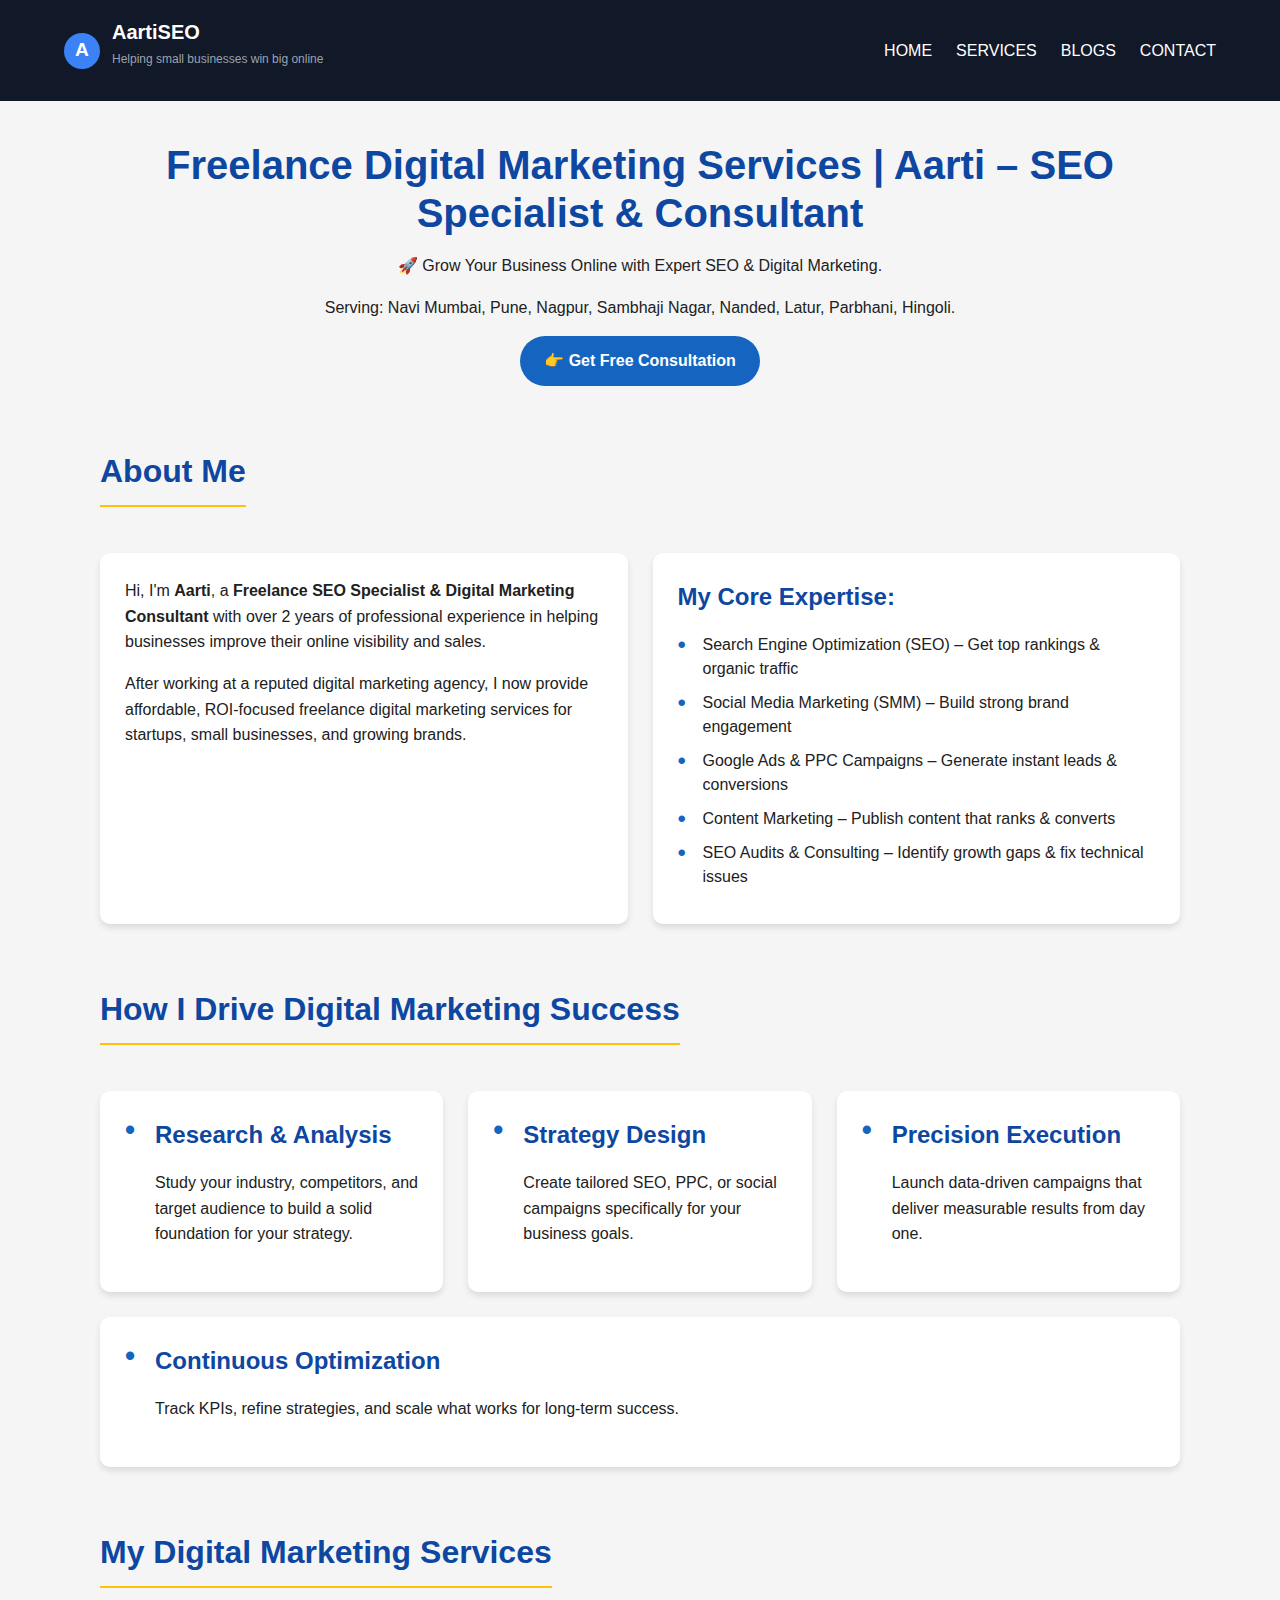
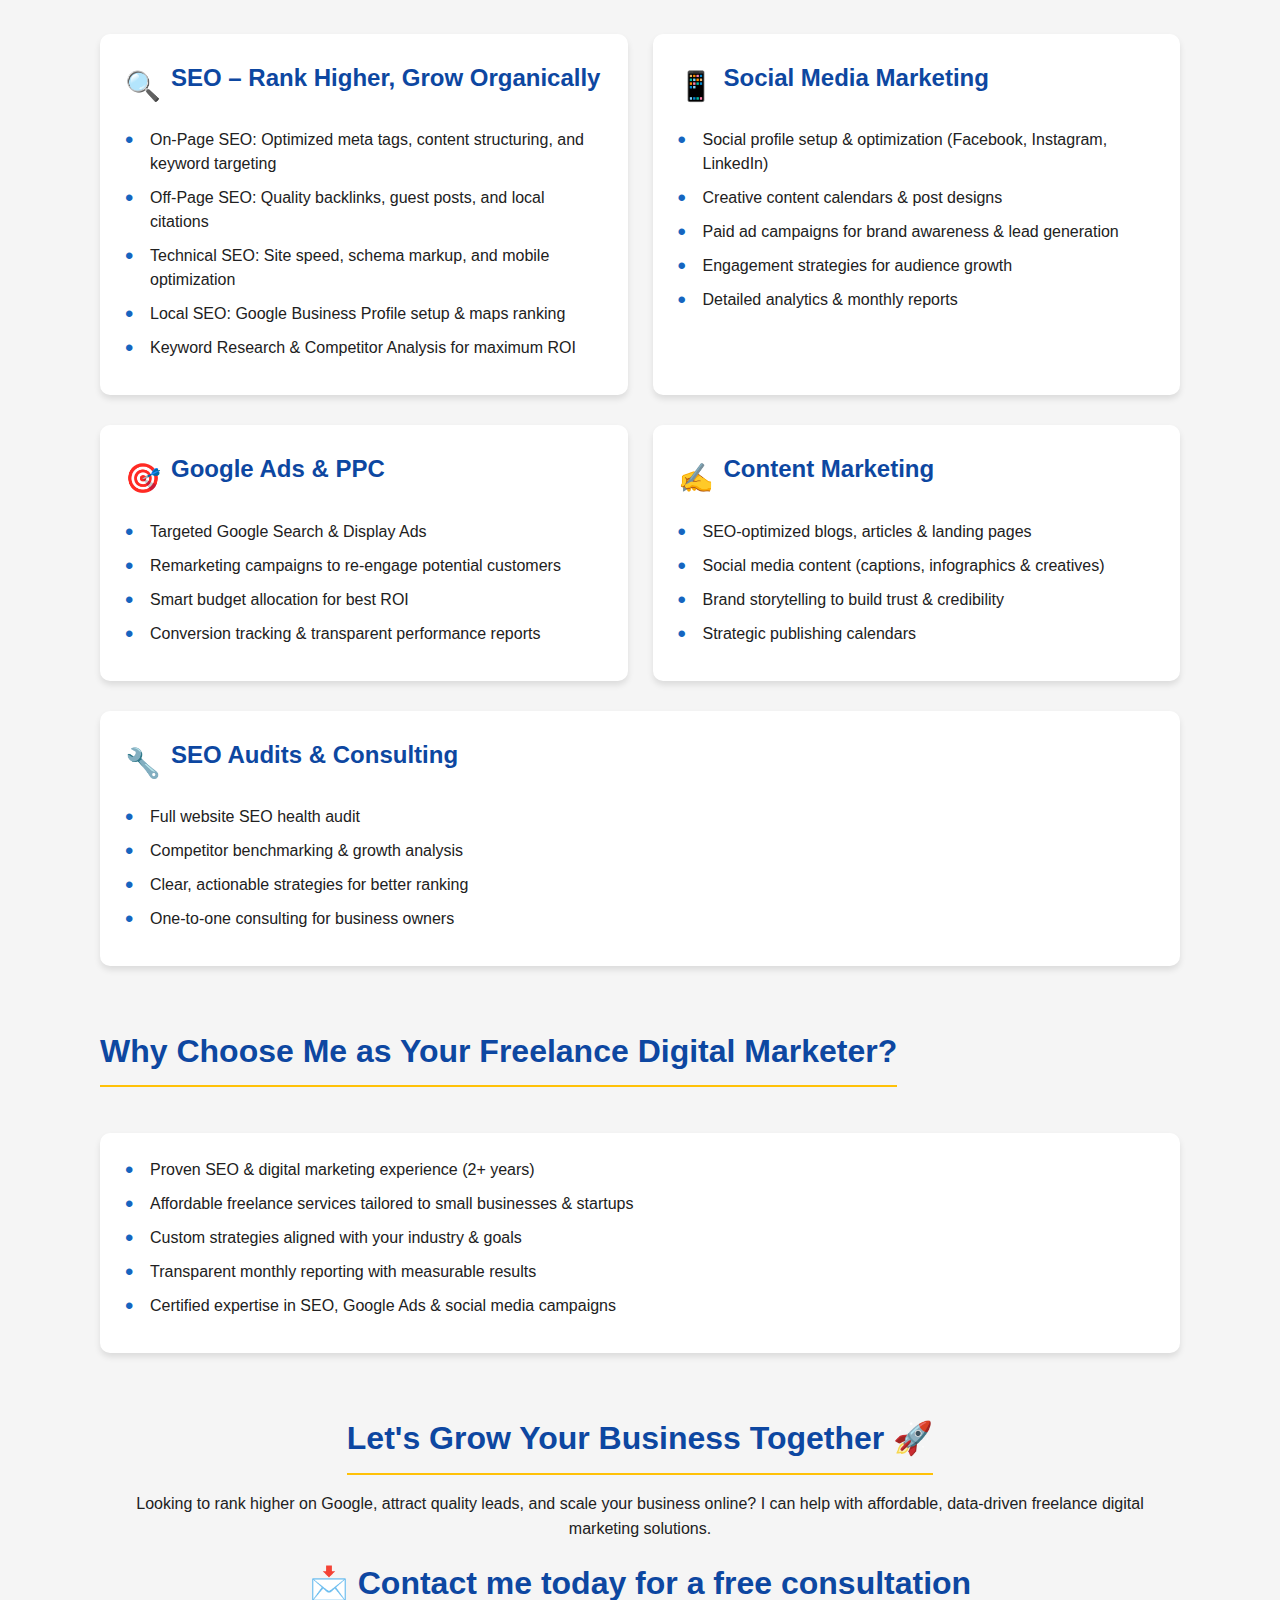
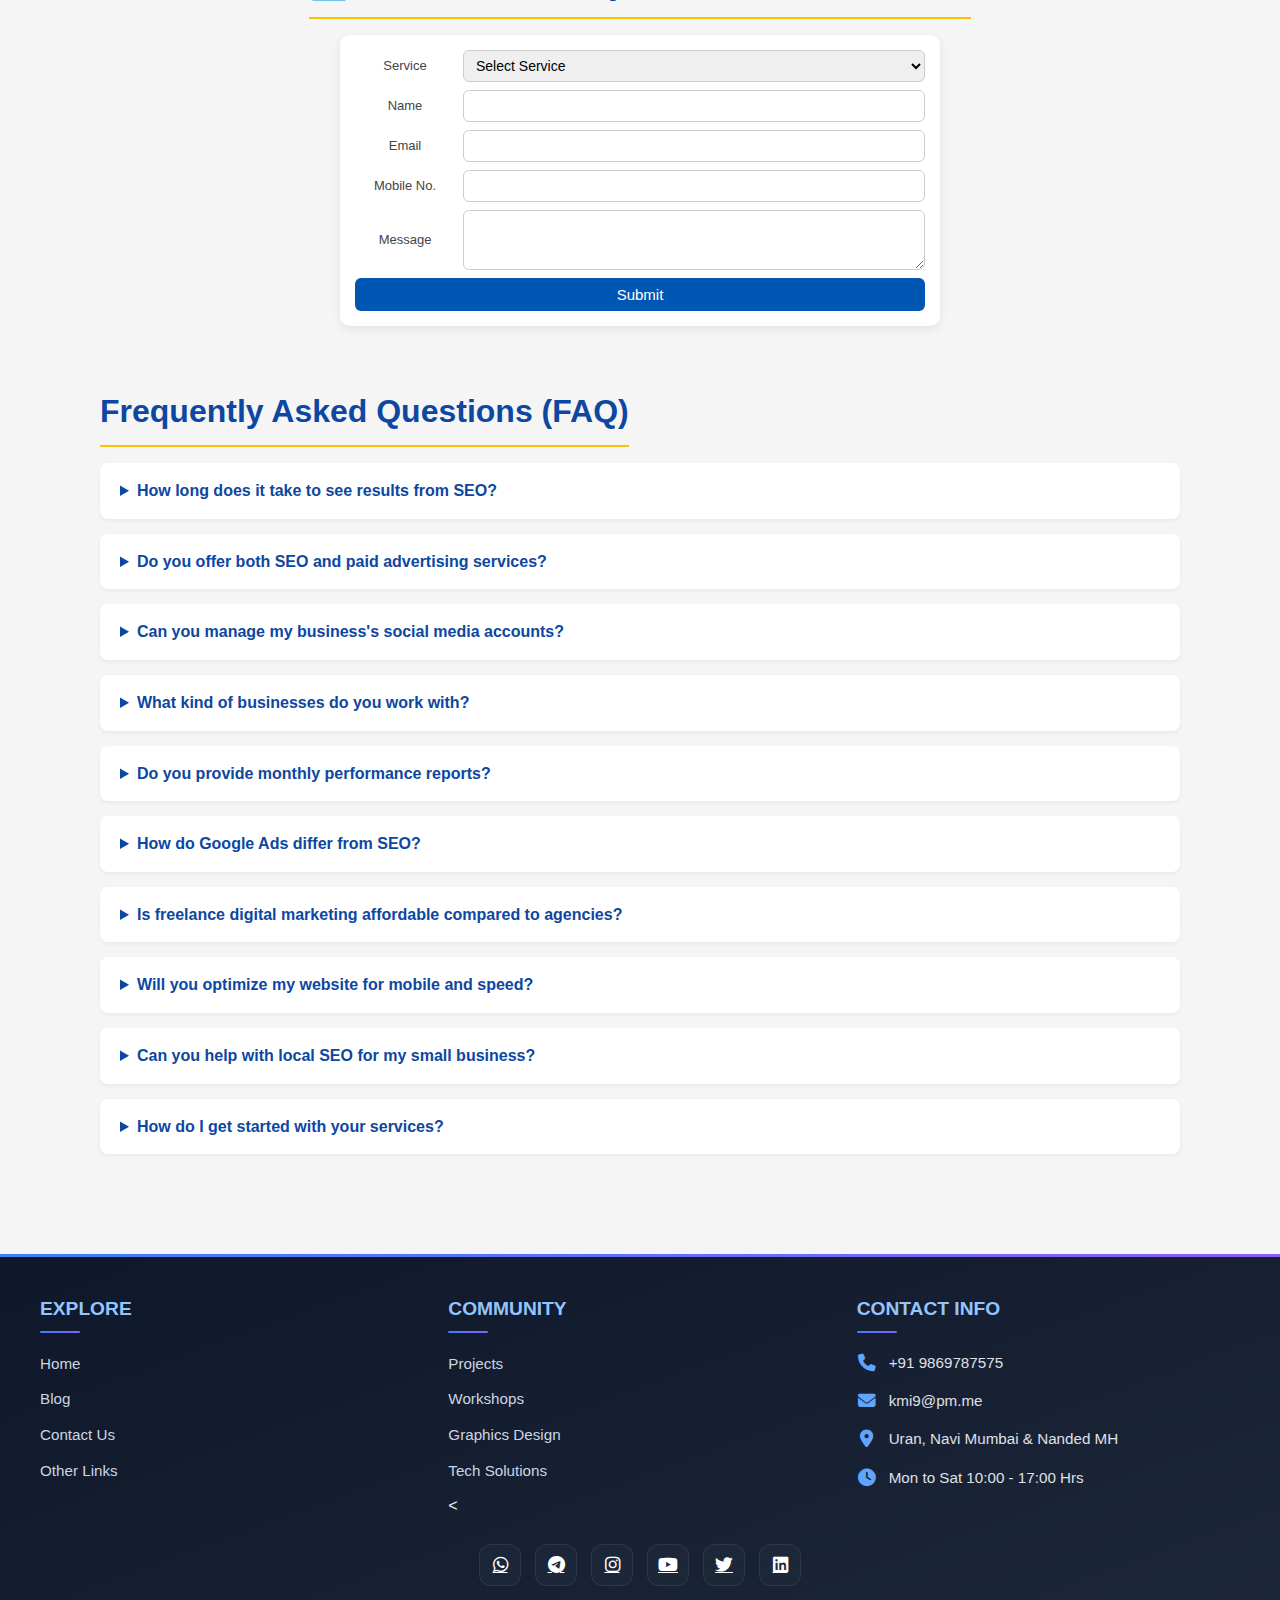
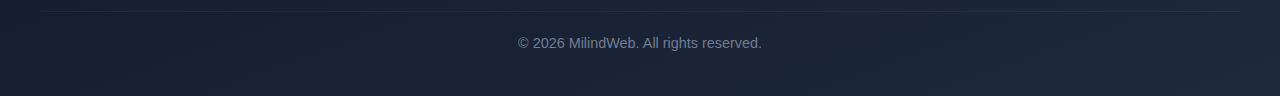
<file: index.html>
<!DOCTYPE html>
<html lang="en">
<head>
  <meta charset="UTF-8">
  <meta name="viewport" content="width=device-width, initial-scale=1.0">

  <title>AartiSEO - Freelance Digital Marketing Services | Aarti - SEO Specialist & Consultant</title>

  <!-- Header + Footer CSS -->
  <link rel="stylesheet" href="css/headerfooter.css">

  <!-- Font Awesome (for icons in footer) -->
  <link rel="stylesheet" href="https://cdnjs.cloudflare.com/ajax/libs/font-awesome/6.4.0/css/all.min.css">

  <!-- JS to load header/footer -->
  <script src="js/headerfooter.js" defer></script>

  <!-- Primary SEO Description -->
  <meta name="description" content="Aarti - Freelance SEO Specialist & Digital Marketing Consultant. Offering SEO, Google Ads, Social Media Marketing & Content Strategies to grow your business online.">

  <!-- Keywords -->
  <meta name="keywords" content="Freelance SEO Specialist, Digital Marketing Services, SEO Expert India, Social Media Marketing, Google Ads Expert, AartiSEO, SEO Consultant Maharashtra">

  <!-- Canonical URL -->
  <link rel="canonical" href="https://aartiseo.pages.dev/">

  <!-- Open Graph (Facebook/LinkedIn/WhatsApp) -->
  <meta property="og:title" content="AartiSEO - Freelance Digital Marketing Services | SEO Specialist & Consultant">
  <meta property="og:description" content="Grow your business with affordable freelance SEO, Google Ads, SMM & content marketing services.">
  <meta property="og:type" content="website">
  <meta property="og:url" content="https://aartiseo.pages.dev/">
  <meta property="og:image" content="https://aartiseo.pages.dev/seo-cover.jpg">

  <!-- Twitter -->
  <meta name="twitter:card" content="summary_large_image">
  <meta name="twitter:title" content="AartiSEO - Freelance Digital Marketing Services">
  <meta name="twitter:description" content="Freelance SEO specialist helping small businesses improve rankings & leads.">
  <meta name="twitter:image" content="https://aartiseo.pages.dev/seo-cover.jpg">

  <!-- Local Business Schema -->
  <script type="application/ld+json">
  {
    "@context": "https://schema.org",
    "@type": "LocalBusiness",
    "name": "AartiSEO - Freelance SEO Specialist & Digital Marketing Consultant",
    "image": "https://aartiseo.pages.dev/seo-cover.jpg",
    "url": "https://aartiseo.pages.dev/",
    "telephone": "+91 98697887575",
    "priceRange": "₹₹",
    "address": {
      "@type": "PostalAddress",
      "addressLocality": "Navi Mumbai",
      "addressRegion": "Maharashtra",
      "addressCountry": "IN"
    },
    "areaServed": [
      "Navi Mumbai", "Pune", "Nagpur", "Sambhaji Nagar",
      "Nanded", "Latur", "Parbhani", "Hingoli"
    ],
    "description": "AartiSEO provides freelance SEO, Google Ads, Social Media Marketing and content strategy services designed for small businesses and startups.",
    "sameAs": [
      "https://wa.me/9198697887575"
    ]
  }
  </script>

  <!-- ===== Your Existing CSS (Untouched) ===== -->
  <style>
    :root {
      --primary: #1565C0;
      --primary-dark: #0D47A1;
      --secondary: #FFC107;
      --light: #f8f9fa;
      --dark: #212121;
      --gray: #757575;
      --light-gray: #e0e0e0;
    }
    * {
      margin: 0; padding: 0;
      box-sizing: border-box;
      font-family: 'Segoe UI', Tahoma, Geneva, Verdana, sans-serif;
    }
    body {
      background-color: #f5f5f5;
      color: var(--dark);
      line-height: 1.6;
      overflow-x: hidden;
    }
    .container {
      width: 100%;
      max-width: 1200px;
      margin: 0 auto;
      padding: 0 30px;
    }
    main { padding: 40px 0; min-height: calc(100vh - 120px); }

    h1, h2, h3 {
      color: var(--primary-dark);
      margin-bottom: 1rem;
      font-weight: 700;
    }
    h1 { font-size: 2.5rem; line-height: 1.2; }
    h2 {
      font-size: 2rem;
      border-bottom: 2px solid var(--secondary);
      padding-bottom: 0.5rem;
      display: inline-block;
    }
    h3 { font-size: 1.5rem; display: inline-flex; align-items: center; gap: 10px; }

    p { margin-bottom: 1rem; }

    @keyframes fadeIn { from { opacity: 0; } to { opacity: 1; } }
    .fade-in { animation: fadeIn 0.8s ease-out forwards; }

    .card {
      background: white;
      border-radius: 10px;
      box-shadow: 0 4px 6px rgba(0,0,0,0.1);
      padding: 25px;
      transition: all 0.3s ease;
      height: 100%;
    }
    .card:hover {
      transform: translateY(-5px);
      box-shadow: 0 10px 20px rgba(0,0,0,0.1);
    }

    .flex-container {
      display: flex;
      flex-wrap: wrap;
      gap: 25px;
      margin: 30px 0;
    }
    .flex-item { flex: 1 0 300px; min-width: 0; }

    .btn {
      display: inline-block;
      background-color: var(--primary);
      color: white;
      padding: 12px 24px;
      border-radius: 50px;
      text-decoration: none;
      font-weight: 600;
      transition: all 0.3s ease;
      border: none; cursor: pointer;
      text-align: center;
    }
    .btn:hover {
      background-color: var(--primary-dark);
      transform: translateY(-2px);
      box-shadow: 0 4px 8px rgba(0,0,0,0.2);
    }

    .section { margin-bottom: 60px; }
    .section-header { margin-bottom: 30px; text-align: center; }

    .service-header { display: flex; align-items: center; gap: 10px; margin-bottom: 15px; }
    .service-icon { font-size: 1.8rem; }

    .process-step {
      position: relative;
      padding-left: 30px;
      margin-bottom: 20px;
    }
    .process-step:before {
      content: "•";
      position: absolute;
      left: 0;
      color: var(--primary);
      font-size: 1.8rem;
      font-weight: bold;
      line-height: 1;
    }

    .benefits-list { list-style-type: none; padding-left: 0; }
    .benefits-list li {
      position: relative;
      padding-left: 25px;
      margin-bottom: 10px;
      line-height: 1.5;
    }
    .benefits-list li:before {
      content: "•";
      position: absolute;
      left: 0;
      color: var(--primary);
      font-size: 1.5rem;
      line-height: 1;
    }

    details {
      background: white;
      border-radius: 8px;
      padding: 15px 20px;
      margin-bottom: 15px;
      box-shadow: 0 2px 4px rgba(0,0,0,0.05);
    }
    summary {
      font-weight: 600;
      cursor: pointer;
      outline: none;
      color: var(--primary-dark);
    }
    details[open] summary { margin-bottom: 10px; }

    @media (max-width: 768px) {
      h1 { font-size: 2rem; }
      h2 { font-size: 1.75rem; }
      .container { padding: 0 20px; }
      .flex-item { flex-basis: 100%; }
      .btn { display: block; width: 100%; }
      .service-header { flex-direction: row; }
    }
  </style>

  <!-- ===== Your Existing FAQ Schema (Untouched) ===== -->
  <script type="application/ld+json">
  {
    "@context": "https://schema.org",
    "@type": "FAQPage",
    "mainEntity": [
      {
        "@type": "Question",
        "name": "How long does it take to see results from SEO?",
        "acceptedAnswer": { "@type": "Answer", "text": "SEO is a long-term process. Most businesses see improvements in 2–3 months, with major growth in 6–9 months." }
      },
      {
        "@type": "Question",
        "name": "Do you offer both SEO and paid advertising services?",
        "acceptedAnswer": { "@type": "Answer", "text": "Yes. I provide full-service digital marketing including SEO, Google Ads, and Social Media Marketing." }
      },
      {
        "@type": "Question",
        "name": "Can you manage my business's social media accounts?",
        "acceptedAnswer": { "@type": "Answer", "text": "Absolutely. I manage Facebook, Instagram, LinkedIn & Twitter accounts for brands." }
      }
    ]
  }
  </script>

</head>

<body>

  <!-- Header -->
  <div id="header"></div>

  <main>
    <div class="container">

      <!-- Hero Section -->
      <section class="section">
        <div class="section-header fade-in">
          <h1>Freelance Digital Marketing Services | Aarti – SEO Specialist & Consultant</h1>
          <p class="subtitle">🚀 Grow Your Business Online with Expert SEO & Digital Marketing.</p>
          <p>Serving: Navi Mumbai, Pune, Nagpur, Sambhaji Nagar, Nanded, Latur, Parbhani, Hingoli.</p>
          <a href="https://wa.me/9198697887575" class="btn">👉 Get Free Consultation</a>
        </div>
      </section>

      <!-- (Your Entire Page Content Below — UNCHANGED) -->
      <!-- About Me Section -->
            <section class="section">
                <div class="container">
                    <h2>About Me</h2>
                    <div class="flex-container">
                        <div class="flex-item">
                            <div class="card">
                                <p>Hi, I'm <strong>Aarti</strong>, a <strong>Freelance SEO Specialist & Digital Marketing Consultant</strong> with over 2 years of professional experience in helping businesses improve their online visibility and sales.</p>
                                <p>After working at a reputed digital marketing agency, I now provide affordable, ROI-focused freelance digital marketing services for startups, small businesses, and growing brands.</p>
                            </div>
                        </div>
                        <div class="flex-item">
                            <div class="card">
                                <h3>My Core Expertise:</h3>
                                <ul class="benefits-list">
                                    <li>Search Engine Optimization (SEO) – Get top rankings & organic traffic</li>
                                    <li>Social Media Marketing (SMM) – Build strong brand engagement</li>
                                    <li>Google Ads & PPC Campaigns – Generate instant leads & conversions</li>
                                    <li>Content Marketing – Publish content that ranks & converts</li>
                                    <li>SEO Audits & Consulting – Identify growth gaps & fix technical issues</li>
                                </ul>
                            </div>
                        </div>
                    </div>
                </div>
            </section>
            
            <!-- Process Section -->
            <section class="section">
                <div class="container">
                    <h2>How I Drive Digital Marketing Success</h2>
                    <div class="flex-container">
                        <div class="flex-item">
                            <div class="card">
                                <div class="process-step">
                                    <h3>Research & Analysis</h3>
                                    <p>Study your industry, competitors, and target audience to build a solid foundation for your strategy.</p>
                                </div>
                            </div>
                        </div>
                        <div class="flex-item">
                            <div class="card">
                                <div class="process-step">
                                    <h3>Strategy Design</h3>
                                    <p>Create tailored SEO, PPC, or social campaigns specifically for your business goals.</p>
                                </div>
                            </div>
                        </div>
                        <div class="flex-item">
                            <div class="card">
                                <div class="process-step">
                                    <h3>Precision Execution</h3>
                                    <p>Launch data-driven campaigns that deliver measurable results from day one.</p>
                                </div>
                            </div>
                        </div>
                        <div class="flex-item">
                            <div class="card">
                                <div class="process-step">
                                    <h3>Continuous Optimization</h3>
                                    <p>Track KPIs, refine strategies, and scale what works for long-term success.</p>
                                </div>
                            </div>
                        </div>
                    </div>
                </div>
            </section>
            
            <!-- Services Section -->
            <section class="section">
                <div class="container">
                    <h2>My Digital Marketing Services</h2>
                    
                    <div class="flex-container">
                        <div class="flex-item">
                            <div class="card">
                                <div class="service-header">
                                    <span class="service-icon">🔍</span>
                                    <h3>SEO – Rank Higher, Grow Organically</h3>
                                </div>
                                <ul class="benefits-list">
                                    <li>On-Page SEO: Optimized meta tags, content structuring, and keyword targeting</li>
                                    <li>Off-Page SEO: Quality backlinks, guest posts, and local citations</li>
                                    <li>Technical SEO: Site speed, schema markup, and mobile optimization</li>
                                    <li>Local SEO: Google Business Profile setup & maps ranking</li>
                                    <li>Keyword Research & Competitor Analysis for maximum ROI</li>
                                </ul>
                            </div>
                        </div>
                        
                        <div class="flex-item">
                            <div class="card">
                                <div class="service-header">
                                    <span class="service-icon">📱</span>
                                    <h3>Social Media Marketing</h3>
                                </div>
                                <ul class="benefits-list">
                                    <li>Social profile setup & optimization (Facebook, Instagram, LinkedIn)</li>
                                    <li>Creative content calendars & post designs</li>
                                    <li>Paid ad campaigns for brand awareness & lead generation</li>
                                    <li>Engagement strategies for audience growth</li>
                                    <li>Detailed analytics & monthly reports</li>
                                </ul>
                            </div>
                        </div>
                    </div>
                    
                    <div class="flex-container">
                        <div class="flex-item">
                            <div class="card">
                                <div class="service-header">
                                    <span class="service-icon">🎯</span>
                                    <h3>Google Ads & PPC</h3>
                                </div>
                                <ul class="benefits-list">
                                    <li>Targeted Google Search & Display Ads</li>
                                    <li>Remarketing campaigns to re-engage potential customers</li>
                                    <li>Smart budget allocation for best ROI</li>
                                    <li>Conversion tracking & transparent performance reports</li>
                                </ul>
                            </div>
                        </div>
                        
                        <div class="flex-item">
                            <div class="card">
                                <div class="service-header">
                                    <span class="service-icon">✍️</span>
                                    <h3>Content Marketing</h3>
                                </div>
                                <ul class="benefits-list">
                                    <li>SEO-optimized blogs, articles & landing pages</li>
                                    <li>Social media content (captions, infographics & creatives)</li>
                                    <li>Brand storytelling to build trust & credibility</li>
                                    <li>Strategic publishing calendars</li>
                                </ul>
                            </div>
                        </div>
                    </div>
                    
                    <div class="flex-container">
                        <div class="flex-item">
                            <div class="card">
                                <div class="service-header">
                                    <span class="service-icon">🔧</span>
                                    <h3>SEO Audits & Consulting</h3>
                                </div>
                                <ul class="benefits-list">
                                    <li>Full website SEO health audit</li>
                                    <li>Competitor benchmarking & growth analysis</li>
                                    <li>Clear, actionable strategies for better ranking</li>
                                    <li>One-to-one consulting for business owners</li>
                                </ul>
                            </div>
                        </div>
                    </div>
                </div>
            </section>
            
            <!-- Why Choose Me Section -->
            <section class="section">
                <div class="container">
                    <h2>Why Choose Me as Your Freelance Digital Marketer?</h2>
                    <div class="flex-container">
                        <div class="flex-item">
                            <div class="card">
                                <ul class="benefits-list">
                                    <li>Proven SEO & digital marketing experience (2+ years)</li>
                                    <li>Affordable freelance services tailored to small businesses & startups</li>
                                    <li>Custom strategies aligned with your industry & goals</li>
                                    <li>Transparent monthly reporting with measurable results</li>
                                    <li>Certified expertise in SEO, Google Ads & social media campaigns</li>
                                </ul>
                            </div>
                        </div>
                    </div>
                </div>
            </section>
            
            <!-- CTA Section -->
            <section class="section">
                <div class="container">
                    <div class="section-header">
                        <h2>Let's Grow Your Business Together 🚀</h2>
                        <p>Looking to rank higher on Google, attract quality leads, and scale your business online? I can help with affordable, data-driven freelance digital marketing solutions.</p>
                       <h2> 📩 Contact me today for a free consultation</h2>

<br>
<!-- contact form and js fetch from contactform.html, & js/form-handler.js -->
<div id="form-container"></div>

<script>
  fetch("contactform.html")
    .then(res => res.text())
    .then(html => {
      document.getElementById("form-container").innerHTML = html;

      // Load JS
      const script = document.createElement("script");
      script.src = "js/form-handler.js";
      document.body.appendChild(script);
    });
</script>


                    </div>
                </div>
            </section>
            
            <!-- FAQ Section -->
            <section class="section">
                <div class="container">
                    <h2>Frequently Asked Questions (FAQ)</h2>
                    
                    <details itemscope itemprop="mainEntity" itemtype="https://schema.org/Question">
                        <summary itemprop="name">How long does it take to see results from SEO?</summary>
                        <div itemscope itemprop="acceptedAnswer" itemtype="https://schema.org/Answer">
                            <p itemprop="text">SEO is a long-term process. Most businesses start seeing noticeable improvements in 2–3 months, with significant growth in 6–9 months depending on competition and niche.</p>
                        </div>
                    </details>
                    
                    <details itemscope itemprop="mainEntity" itemtype="https://schema.org/Question">
                        <summary itemprop="name">Do you offer both SEO and paid advertising services?</summary>
                        <div itemscope itemprop="acceptedAnswer" itemtype="https://schema.org/Answer">
                            <p itemprop="text">Yes. I provide full-service digital marketing, including SEO, Google Ads (PPC), and Social Media Marketing to ensure a balanced growth strategy.</p>
                        </div>
                    </details>
                    
                    <details itemscope itemprop="mainEntity" itemtype="https://schema.org/Question">
                        <summary itemprop="name">Can you manage my business's social media accounts?</summary>
                        <div itemscope itemprop="acceptedAnswer" itemtype="https://schema.org/Answer">
                            <p itemprop="text">Absolutely. I create, optimize, and manage social media profiles on Facebook, Instagram, LinkedIn, and Twitter to boost engagement and brand awareness.</p>
                        </div>
                    </details>
                    
                    <details itemscope itemprop="mainEntity" itemtype="https://schema.org/Question">
                        <summary itemprop="name">What kind of businesses do you work with?</summary>
                        <div itemscope itemprop="acceptedAnswer" itemtype="https://schema.org/Answer">
                            <p itemprop="text">I work with startups, small businesses, and growing companies across industries like retail, healthcare, education, real estate, and professional services.</p>
                        </div>
                    </details>
                    
                    <details itemscope itemprop="mainEntity" itemtype="https://schema.org/Question">
                        <summary itemprop="name">Do you provide monthly performance reports?</summary>
                        <div itemscope itemprop="acceptedAnswer" itemtype="https://schema.org/Answer">
                            <p itemprop="text">Yes. I deliver detailed monthly reports showing improvements in rankings, website traffic, leads, and conversions so you can measure ROI.</p>
                        </div>
                    </details>
                    
                    <details itemscope itemprop="mainEntity" itemtype="https://schema.org/Question">
                        <summary itemprop="name">How do Google Ads differ from SEO?</summary>
                        <div itemscope itemprop="acceptedAnswer" itemtype="https://schema.org/Answer">
                            <p itemprop="text">SEO brings long-term organic traffic, while Google Ads (PPC) generates instant visibility and leads. I often recommend combining both for maximum impact.</p>
                        </div>
                    </details>
                    
                    <details itemscope itemprop="mainEntity" itemtype="https://schema.org/Question">
                        <summary itemprop="name">Is freelance digital marketing affordable compared to agencies?</summary>
                        <div itemscope itemprop="acceptedAnswer" itemtype="https://schema.org/Answer">
                            <p itemprop="text">Yes! As a freelancer, I offer affordable pricing without overhead agency costs, while still delivering professional-grade strategies tailored to your business.</p>
                        </div>
                    </details>
                    
                    <details itemscope itemprop="mainEntity" itemtype="https://schema.org/Question">
                        <summary itemprop="name">Will you optimize my website for mobile and speed?</summary>
                        <div itemscope itemprop="acceptedAnswer" itemtype="https://schema.org/Answer">
                            <p itemprop="text">Definitely. As part of technical SEO, I ensure your website is fast, mobile-friendly, and user-optimized, which helps rankings and user experience.</p>
                        </div>
                    </details>
                    
                    <details itemscope itemprop="mainEntity" itemtype="https://schema.org/Question">
                        <summary itemprop="name">Can you help with local SEO for my small business?</summary>
                        <div itemscope itemprop="acceptedAnswer" itemtype="https://schema.org/Answer">
                            <p itemprop="text">Yes. I specialize in Local SEO strategies, including Google Business Profile optimization, map listings, and local keyword targeting to attract nearby customers.</p>
                        </div>
                    </details>
                    
                    <details itemscope itemprop="mainEntity" itemtype="https://schema.org/Question">
                        <summary itemprop="name">How do I get started with your services?</summary>
                        <div itemscope itemprop="acceptedAnswer" itemtype="https://schema.org/Answer">
                            <p itemprop="text">Simple! 📩 Contact me today for a free consultation. I'll review your business goals and create a custom digital marketing plan suited to your needs.</p>
                        </div>
                    </details>
                </div>
            </section>

    </div>
  </main>

  <!-- Footer -->
  <div id="footer"></div>

</body>
</html>
</file>
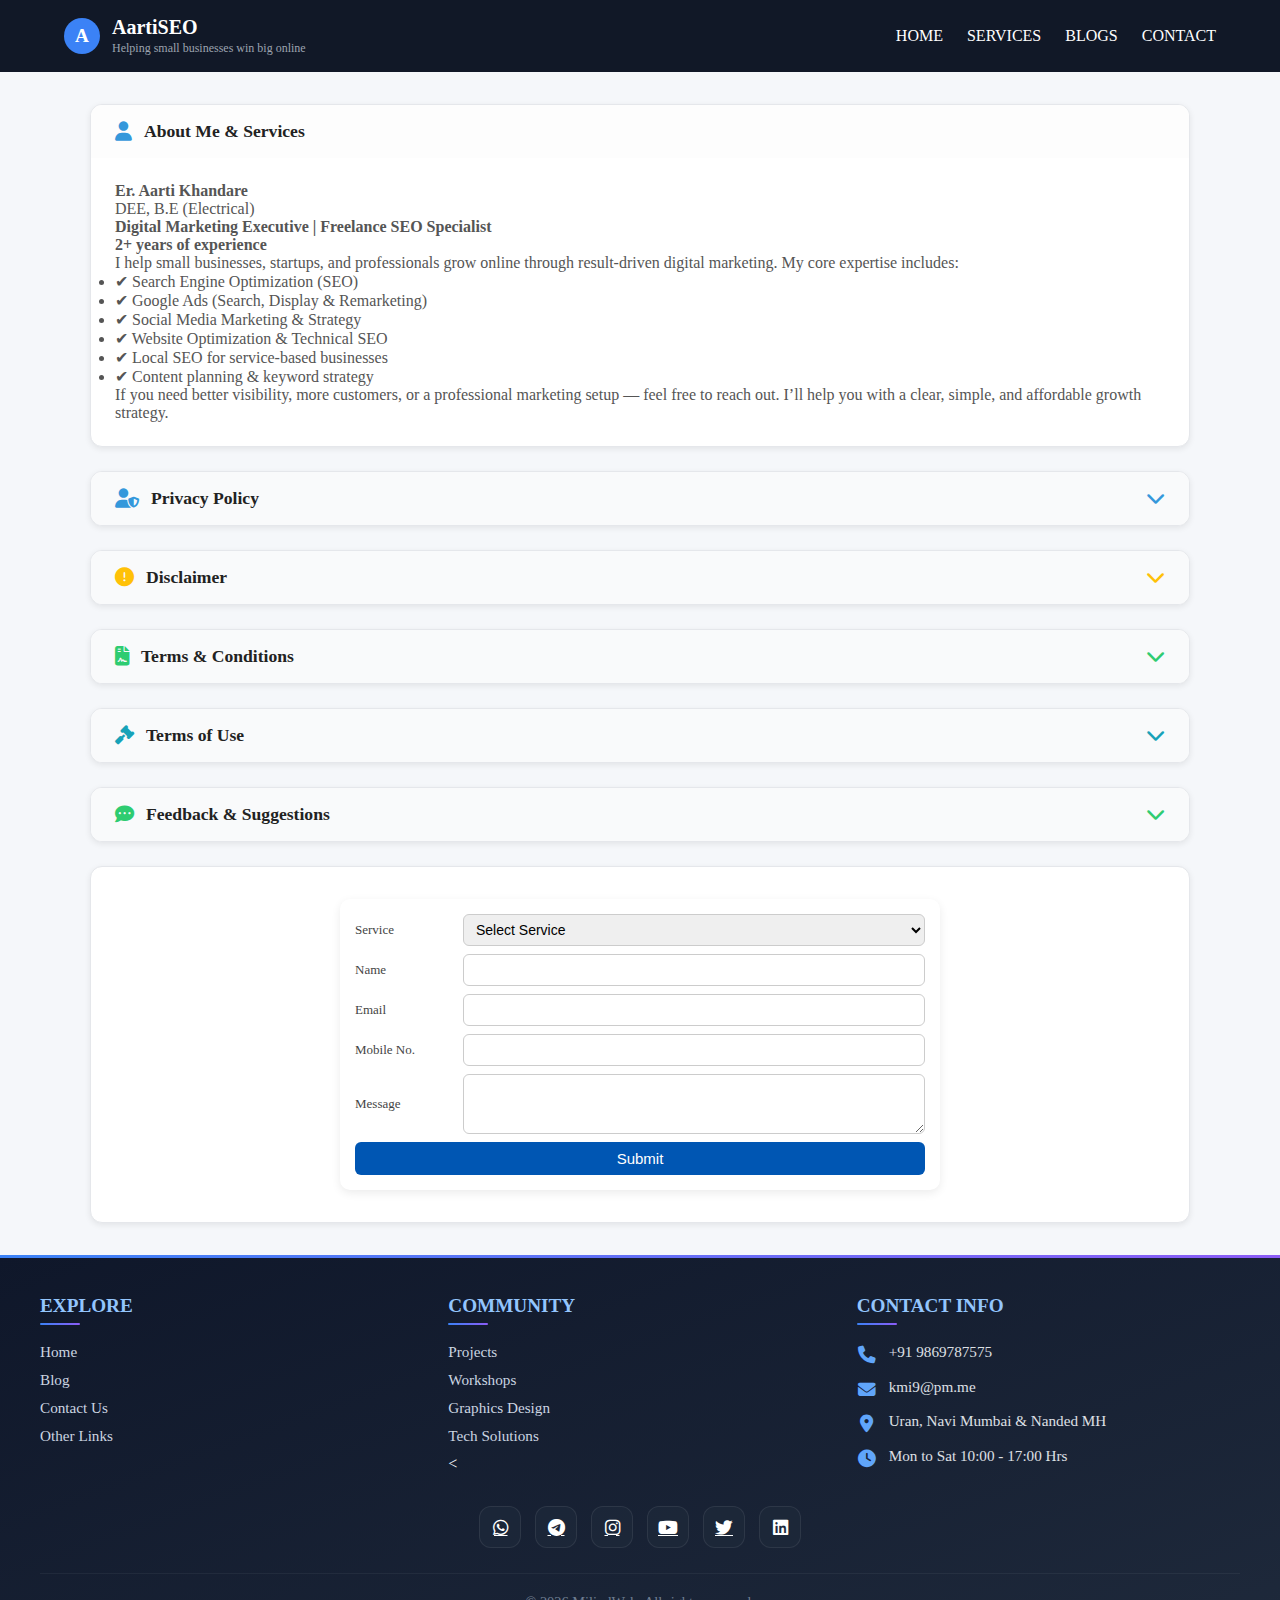
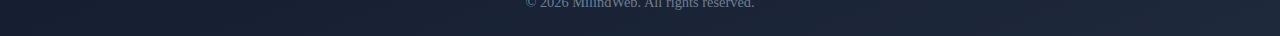
<file: contact.html>
<!DOCTYPE html>
<html lang="en">
<head>

  <!-- Basic SEO -->
  <meta charset="UTF-8">
  <meta name="viewport" content="width=device-width, initial-scale=1.0">

  <title>Contact AartiSEO – Freelance SEO Specialist & Digital Marketing Consultant</title>

  <meta name="description" content="Get in touch with Aarti Khandare – Freelance SEO Specialist & Digital Marketing Executive (2+ yrs). Contact for SEO services, Google Ads, social media marketing, website optimization & consultations.">
  <meta name="keywords" content="Contact AartiSEO, SEO Freelancer India, Digital Marketing Consultant, SEO Services, Google Ads Expert, Social Media Marketing, Hire SEO Specialist">

  <meta name="author" content="Aarti Khandare">

  <!-- Canonical -->
  <link rel="canonical" href="https://aartiseo.pages.dev/contact.html">

  <!-- Open Graph -->
  <meta property="og:title" content="Contact AartiSEO – Freelance SEO Specialist & Consultant">
  <meta property="og:description" content="Reach out to Aarti Khandare for SEO, Google Ads, Social Media Marketing & Digital Marketing services.">
  <meta property="og:type" content="website">
  <meta property="og:url" content="https://aartiseo.pages.dev/contact.html">
  <meta property="og:image" content="https://aartiseo.pages.dev/img/contact-cover.jpg">

  <!-- Twitter Card -->
  <meta name="twitter:card" content="summary_large_image">
  <meta name="twitter:title" content="Contact AartiSEO – SEO Specialist & Digital Marketing Consultant">
  <meta name="twitter:description" content="Contact Aarti for SEO, PPC, Social Media & Digital Marketing services.">
  <meta name="twitter:image" content="https://aartiseo.pages.dev/img/contact-cover.jpg">

  <!-- Schema Markup (Person) -->
  <script type="application/ld+json">
  {
    "@context":"https://schema.org",
    "@type":"Person",
    "name":"Er. Aarti Khandare",
    "jobTitle":"Freelance SEO Specialist & Digital Marketing Executive",
    "description":"DEE, B.E (Electrical), Digital Marketing Executive with 2+ years experience in SEO, Google Ads, SMM, and website optimization.",
    "url":"https://aartiseo.pages.dev/contact.html",
    "image":"https://aartiseo.pages.dev/img/aarti-profile.jpg",
    "telephone":"+91 98697887575",
    "address":{
      "@type":"PostalAddress",
      "addressLocality":"Navi Mumbai",
      "addressRegion":"Maharashtra",
      "addressCountry":"IN"
    },
    "sameAs":[
      "https://wa.me/9198697887575"
    ]
  }
  </script>

  <!-- Fonts & Icons -->
  <link rel="stylesheet" href="https://cdnjs.cloudflare.com/ajax/libs/font-awesome/6.4.0/css/all.min.css">
  <link href="https://fonts.googleapis.com/css2?family=Poppins:wght@300;400;500;600;700&display=swap" rel="stylesheet">

  <!-- Header + Footer CSS -->
  <link rel="stylesheet" href="css/headerfooter.css">
  <script src="js/headerfooter.js" defer></script>

  <!-- Scoped CSS -->
  <style>
    :root {
      --white: #ffffff;
      --text-primary: #222222;
      --text-secondary: #555555;
      --primary-color: #3498db;
      --warning-color: #ffc107;
      --success-color: #2ecc71;
      --info-color: #17a2b8;
      --border-light: #e5e7eb;
      --border-radius: 12px;
      --shadow-md: 0 2px 6px rgba(0,0,0,0.08);
      --shadow-lg: 0 4px 12px rgba(0,0,0,0.15);
      --transition: 0.3s ease;
    }

    .main-content {
      flex: 1;
      background: #f5f7fa;
      display: flex;
      flex-direction: column;
      align-items: center;
      padding: 2rem 1rem;
    }

    .main-content .container {
      width: 100%;
      max-width: 1100px;
      display: flex;
      flex-direction: column;
      gap: 1.5rem;
    }

    .card {
      background: var(--white);
      border-radius: var(--border-radius);
      border: 1px solid var(--border-light);
      box-shadow: var(--shadow-md);
      transition: var(--transition);
      overflow: hidden;
    }

    .card:hover {
      transform: translateY(-2px);
      box-shadow: var(--shadow-lg);
    }

    .card__header {
      display: flex;
      align-items: center;
      justify-content: space-between;
      cursor: pointer;
      padding: 1rem 1.5rem;
      font-size: 1.1rem;
      font-weight: 600;
      color: var(--text-primary);
      background: #f9fafb;
    }

    .card__header span {
      display: flex;
      align-items: center;
      gap: 0.75rem;
    }

    .card__header i { font-size: 1.2rem; }
    .card__header--primary i { color: var(--primary-color); }
    .card__header--warning i { color: var(--warning-color); }
    .card__header--success i { color: var(--success-color); }
    .card__header--info i { color: var(--info-color); }

    .card__content {
      padding: 1.5rem;
      display: none;
      color: var(--text-secondary);
    }

    .card.active .card__content {
      display: block;
    }

    .card__toggle {
      transition: transform var(--transition);
    }
    .card.active .card__toggle {
      transform: rotate(180deg);
    }

    .card.always-visible .card__header {
      cursor: default;
      background: #fdfdfd;
    }
    .card.always-visible .card__content {
      display: block !important;
    }

    #form-container {
      background: var(--white);
      border: 1px solid var(--border-light);
      border-radius: var(--border-radius);
      box-shadow: var(--shadow-md);
      padding: 2rem;
    }
  </style>

</head>
<body>

  <!-- Header -->
  <div id="header"></div>

  <!-- MAIN CONTENT -->
  <main class="main-content">
    <div class="container">

      <!-- About & Services (Updated for AartiSEO) -->
      <div class="card always-visible">
        <div class="card__header card__header--primary">
          <span><i class="fas fa-user"></i> About Me & Services</span>
        </div>
        <div class="card__content">
          <p><strong>Er. Aarti Khandare</strong><br>
          DEE, B.E (Electrical)<br>
          <strong>Digital Marketing Executive | Freelance SEO Specialist</strong><br>
          <strong>2+ years of experience</strong></p>

          <p>I help small businesses, startups, and professionals grow online through result-driven digital marketing. My core expertise includes:</p>

          <ul>
            <li>✔ Search Engine Optimization (SEO)</li>
            <li>✔ Google Ads (Search, Display & Remarketing)</li>
            <li>✔ Social Media Marketing & Strategy</li>
            <li>✔ Website Optimization & Technical SEO</li>
            <li>✔ Local SEO for service-based businesses</li>
            <li>✔ Content planning & keyword strategy</li>
          </ul>

          <p>If you need better visibility, more customers, or a professional marketing setup — feel free to reach out. I’ll help you with a clear, simple, and affordable growth strategy.</p>
        </div>
      </div>

      <!-- Privacy Policy -->
      <div class="card">
        <div class="card__header card__header--primary">
          <span><i class="fas fa-user-shield"></i> Privacy Policy</span>
          <i class="fas fa-chevron-down card__toggle"></i>
        </div>
        <div class="card__content">
          <p>Your information is safe with AartiSEO. Any details you share — such as name, email, or phone — are used only for communication and service purposes. We do not sell, share, or misuse any personal data.</p>
        </div>
      </div>

      <!-- Disclaimer -->
      <div class="card">
        <div class="card__header card__header--warning">
          <span><i class="fas fa-exclamation-circle"></i> Disclaimer</span>
          <i class="fas fa-chevron-down card__toggle"></i>
        </div>
        <div class="card__content">
          <p>The content on AartiSEO is meant for learning, awareness, and business support. While efforts are made to ensure accuracy, results may vary depending on business, competition, and market conditions.</p>
        </div>
      </div>

      <!-- Terms & Conditions -->
      <div class="card">
        <div class="card__header card__header--success">
          <span><i class="fas fa-file-contract"></i> Terms & Conditions</span>
          <i class="fas fa-chevron-down card__toggle"></i>
        </div>
        <div class="card__content">
          <p>All services offered are based on clear discussion, mutual understanding, and availability. Content, strategy, and reports are to be used only by the client and may not be redistributed without permission.</p>
        </div>
      </div>

      <!-- Terms of Use -->
      <div class="card">
        <div class="card__header card__header--info">
          <span><i class="fas fa-gavel"></i> Terms of Use</span>
          <i class="fas fa-chevron-down card__toggle"></i>
        </div>
        <div class="card__content">
          <p>By using this site, you agree to access the content responsibly. Any misuse, copying, or unauthorized use of material or services is strictly prohibited.</p>
        </div>
      </div>

      <!-- Feedback -->
      <div class="card">
        <div class="card__header card__header--success">
          <span><i class="fas fa-comment-dots"></i> Feedback & Suggestions</span>
          <i class="fas fa-chevron-down card__toggle"></i>
        </div>
        <div class="card__content">
          <p>Your feedback helps improve AartiSEO! Feel free to share suggestions, service requests, or ideas to enhance this platform.</p>
        </div>
      </div>

      <!-- Contact Form (kept exactly as your working setup) -->
      <div id="form-container"></div>
      <script>
        fetch("contactform.html")
          .then(res => res.text())
          .then(html => {
            document.getElementById("form-container").innerHTML = html;
            const script = document.createElement("script");
            script.src = "js/form-handler.js";
            document.body.appendChild(script);
          });
      </script>

    </div>
  </main>

  <!-- Footer -->
  <div id="footer"></div>

  <!-- Accordion Script -->
  <script>
    document.querySelectorAll('.card__header').forEach(header => {
      if (!header.parentElement.classList.contains('always-visible')) {
        header.addEventListener('click', () => {
          header.parentElement.classList.toggle('active');
        });
      }
    });
  </script>

</body>
</html>
</file>
<file: css/headerfooter.css>
/* ============ GLOBAL RESET ============ */
* {
  margin: 0;
  padding: 0;
  box-sizing: border-box;
}

/* ============ HEADER ============ */
.hf-header {
  background: #111827;
  color: white;
  position: sticky;
  top: 0;
  width: 100%;
  z-index: 1000;
}

.hf-nav-container {
  max-width: 1200px;
  margin: auto;
  display: flex;
  justify-content: space-between;
  align-items: center;
  padding: 1rem 1.5rem;
}

/* Logo Section */
.hf-logo-section {
  display: flex;
  align-items: center;
  gap: 0.75rem;
}

.hf-logo-icon {
  background: #3b82f6;
  color: white;
  font-weight: bold;
  font-size: 1.2rem;
  width: 36px;
  height: 36px;
  border-radius: 50%;
  display: flex;
  align-items: center;
  justify-content: center;
}

.hf-logo-text .hf-logo {
  font-size: 1.25rem;
  font-weight: bold;
  color: white;
  text-decoration: none;
}

.hf-logo-text .hf-tagline {
  font-size: 0.75rem;
  color: #9ca3af;
  margin-top: 2px;
}

/* Desktop Nav */
.hf-nav-menu {
  display: flex;
  gap: 1.5rem;
  list-style: none;
}

.hf-nav-link {
  color: white;
  text-decoration: none;
  font-weight: 500;
  transition: color 0.3s;
}

.hf-nav-link:hover {
  color: #3b82f6;
}

/* Dropdown */
.hf-dropdown {
  position: relative;
}

.hf-dropdown-content {
  display: none;
  position: absolute;
  background: #1f2937;
  top: 100%;
  left: 0;
  min-width: 180px;
  border-radius: 6px;
  overflow: hidden;
}

.hf-dropdown:hover .hf-dropdown-content {
  display: block;
}

.hf-dropdown-item {
  display: block;
  padding: 10px 15px;
  color: white;
  text-decoration: none;
  transition: background 0.3s;
}

.hf-dropdown-item:hover {
  background: #374151;
}

/* Mobile Nav */
.hf-mobile-toggle {
  display: none;
  cursor: pointer;
}

.hf-hamburger-line {
  width: 25px;
  height: 3px;
  background: white;
  margin: 4px 0;
}

.hf-mobile-menu {
  display: none;
  flex-direction: column;
  background: #1f2937;
}

.hf-mobile-menu.active {
  display: flex;
}

.hf-mobile-nav-list {
  list-style: none;
}

.hf-mobile-nav-link {
  display: block;
  padding: 1rem;
  color: white;
  text-decoration: none;
  border-top: 1px solid #374151;
}

.hf-mobile-nav-link:hover {
  background: #374151;
}

.hf-mobile-overlay {
  display: none;
}

/* Mobile Responsive */
@media (max-width: 768px) {
  .hf-nav-menu {
    display: none;
  }
  .hf-mobile-toggle {
    display: block;
  }
}

/* Allow mobile menu to scroll independently */
.hf-mobile-menu {
    overflow-y: auto !important;
    max-height: 100vh;
    pointer-events: auto;
}

/* Allow background page to scroll even when menu is open */
.hf-mobile-overlay {
    pointer-events: none;   /* overlay visible but does not block scroll */
    background: rgba(0,0,0,0.4);
}



/* ============ FOOTER ============ */
.hf-footer {
  background: linear-gradient(160deg, #0f172a, #1e293b);
  color: #f1f5f9;
  width: 100%;
  padding: 40px 20px 25px;
  position: relative;
  overflow: hidden;
  margin-top: auto;
}

.hf-footer::before {
  content: '';
  position: absolute;
  top: 0;
  left: 0;
  width: 100%;
  height: 3px;
  background: linear-gradient(90deg, #3b82f6, #8b5cf6);
}

.hf-footer-grid {
  display: grid;
  grid-template-columns: repeat(auto-fit, minmax(220px, 1fr));
  gap: 25px;
  max-width: 1200px;
  margin: 0 auto 25px;
}

.hf-footer-col h3 {
  font-size: 1.2rem;
  margin-bottom: 18px;
  color: #93c5fd;
  position: relative;
  display: inline-block;
  padding-bottom: 8px;
}

.hf-footer-col h3::after {
  content: '';
  position: absolute;
  left: 0;
  bottom: 0;
  width: 40px;
  height: 2px;
  background: linear-gradient(90deg, #3b82f6, #8b5cf6);
  border-radius: 2px;
}

/* Contact Info */
.hf-contact-info {
  list-style: none;
}

.hf-contact-info li {
  display: flex;
  margin-bottom: 14px;
  align-items: flex-start;
  transition: transform 0.3s;
}

.hf-contact-info li:hover {
  transform: translateX(5px);
}

.hf-contact-info i {
  font-size: 1.1rem;
  margin-right: 12px;
  margin-top: 3px;
  color: #60a5fa;
  min-width: 20px;
  text-align: center;
}

.hf-contact-info span {
  opacity: 0.9;
  font-size: 0.95rem;
}

/* Footer Links */
.hf-footer-links {
  list-style: none;
}

.hf-footer-links li {
  margin-bottom: 10px;
}

.hf-footer-links a {
  color: #cbd5e1;
  text-decoration: none;
  transition: all 0.3s;
  display: inline-block;
  font-size: 0.95rem;
  position: relative;
}

.hf-footer-links a::before {
  content: '›';
  position: absolute;
  left: -15px;
  opacity: 0;
  transition: all 0.3s;
  color: #60a5fa;
}

.hf-footer-links a:hover {
  color: #93c5fd;
  transform: translateX(10px);
}

.hf-footer-links a:hover::before {
  opacity: 1;
  left: -12px;
}

/* Social Icons */
.hf-social-icons {
  display: flex;
  justify-content: center;
  gap: 14px;
  flex-wrap: wrap;
  margin: 20px auto 25px;
  max-width: 500px;
}

.hf-social-icon {
  width: 42px;
  height: 42px;
  border-radius: 12px;
  background: rgba(30, 41, 59, 0.7);
  display: flex;
  align-items: center;
  justify-content: center;
  color: white;
  font-size: 1.1rem;
  transition: all 0.4s cubic-bezier(0.175, 0.885, 0.32, 1.275);
  position: relative;
  overflow: hidden;
  border: 1px solid rgba(255, 255, 255, 0.08);
}

.hf-social-icon::before {
  content: '';
  position: absolute;
  top: 0;
  left: 0;
  width: 100%;
  height: 100%;
  background: linear-gradient(135deg, rgba(59, 130, 246, 0.3), rgba(139, 92, 246, 0.3));
  transform: translateY(100%);
  transition: transform 0.4s cubic-bezier(0.175, 0.885, 0.32, 1.275);
  z-index: -1;
}

.hf-social-icon:hover {
  transform: translateY(-5px) rotate(5deg);
  box-shadow: 0 5px 15px rgba(0, 0, 0, 0.3);
  color: white;
}

.hf-social-icon:hover::before {
  transform: translateY(0);
}

/* Footer Bottom */
.hf-footer-bottom {
  text-align: center;
  padding: 20px 0 0;
  border-top: 1px solid rgba(255, 255, 255, 0.05);
  max-width: 1200px;
  margin: 0 auto;
}

.hf-copyright {
  font-size: 0.9rem;
  opacity: 0.7;
  color: #94a3b8;
}

/* Footer Bottom link glow effect */
.hf-footer-link-res {
    color: #ffffff;
    text-decoration: none;
    transition: all 0.3s ease;
}

.hf-footer-link-res:hover {
    color: #a8e4ff; /* soft sky-blue */
    text-shadow: 0 0 8px rgba(168, 228, 255, 0.9); /* gentle glow */
}

/* Responsive Footer */
@media (max-width: 768px) {
  .hf-footer-grid {
    grid-template-columns: 1fr;
    gap: 30px;
  }

  .hf-footer-col {
    padding-bottom: 20px;
    border-bottom: 1px solid rgba(255, 255, 255, 0.05);
  }

  .hf-footer-col:last-child {
    border-bottom: none;
  }
}

@media (max-width: 480px) {
  .hf-social-icons {
    gap: 10px;
  }
}
</file>
